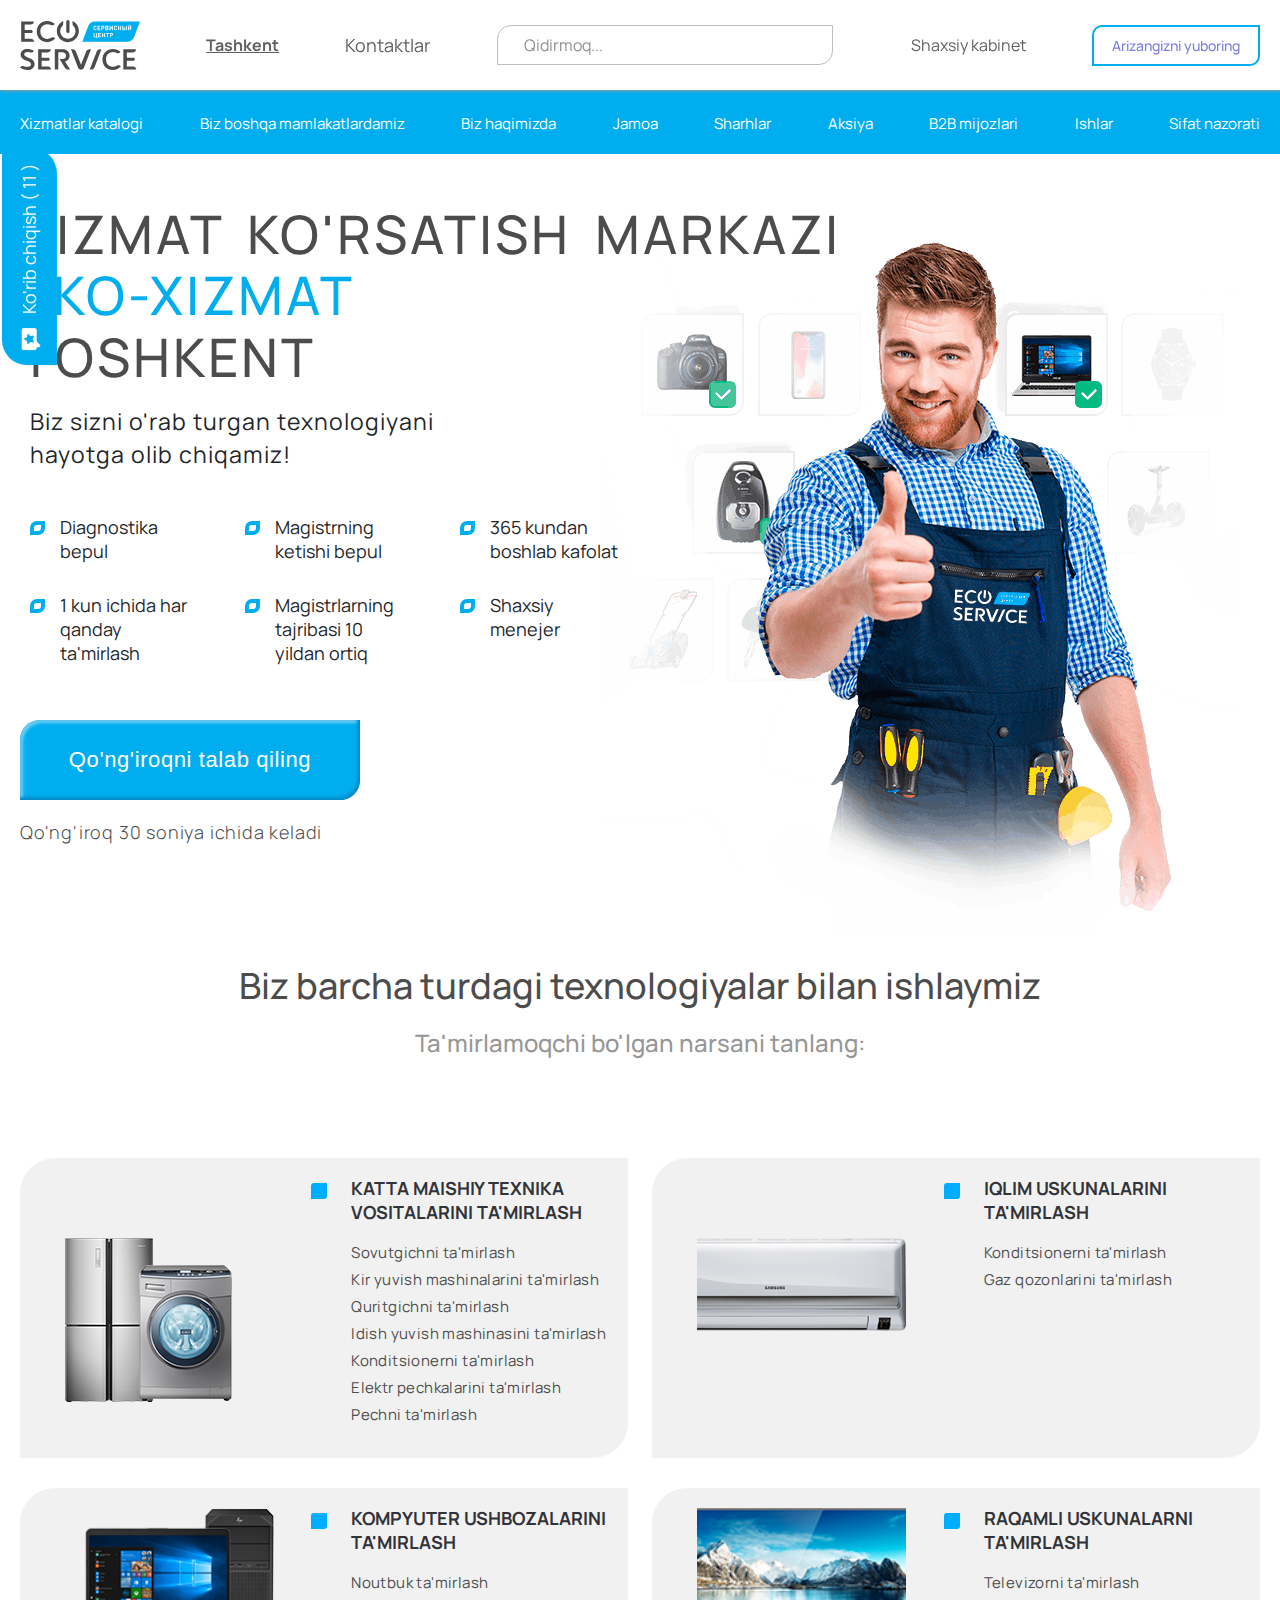
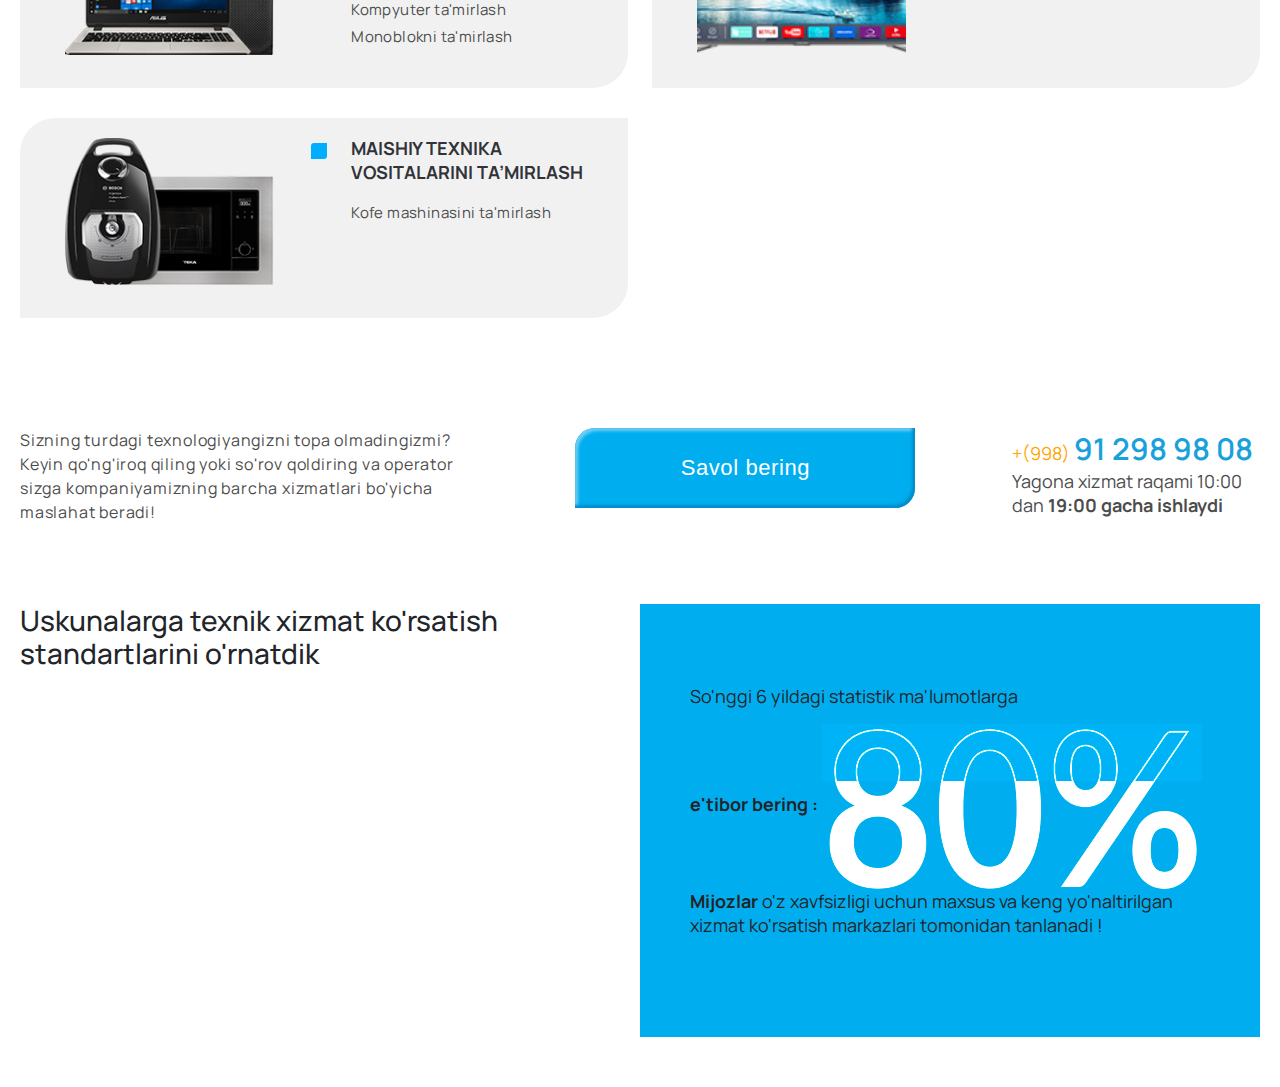
<file: index.html>
<!DOCTYPE html>
<html lang="en">
<head>
    <meta charset="UTF-8">
    <meta http-equiv="X-UA-Compatible" content="IE=edge">
    <meta name="viewport" content="width=device-width, initial-scale=1.0">
    <!-- icons link-->
    <link rel="shortcut icon" href="./img/logo.svg" type="image/x-icon">
    <!-- cdn icons link -->
    <link rel="stylesheet" href="https://cdnjs.cloudflare.com/ajax/libs/font-awesome/6.1.2/css/all.min.css" integrity="sha512-1sCRPdkRXhBV2PBLUdRb4tMg1w2YPf37qatUFeS7zlBy7jJI8Lf4VHwWfZZfpXtYSLy85pkm9GaYVYMfw5BC1A==" crossorigin="anonymous" referrerpolicy="no-referrer" />
    <link rel="stylesheet" href="https://cdnjs.cloudflare.com/ajax/libs/font-awesome/6.2.0/css/all.min.css" integrity="sha512-xh6O/CkQoPOWDdYTDqeRdPCVd1SpvCA9XXcUnZS2FmJNp1coAFzvtCN9BmamE+4aHK8yyUHUSCcJHgXloTyT2A==" crossorigin="anonymous" referrerpolicy="no-referrer" />
    <!-- fonds link -->
    <link rel="preconnect" href="https://fonts.googleapis.com">
    <link rel="preconnect" href="https://fonts.gstatic.com" crossorigin>
    <link href="https://fonts.googleapis.com/css2?family=Manrope:wght@200;300;400;500;600;700;800&display=swap" rel="stylesheet">
    <!-- bootstrap css link-->
    <link rel="stylesheet" href="./css/bootstrap.min.css">
    <!-- css link  -->
    <link rel="stylesheet" href="./css/main.css">
    <title>Eco service</title>
</head>
<body>
    <!-- header starts-->
    <header class="site-header">
        <div class="header">
            <div class="container">
                <div class="header">
                    <a class="header__link" href="index.html">
                        <img class="header__link-logo" src="./img/logo.svg" alt="eco servise" width="120" height="50">
                    </a>
                    <span class="header__text">Tashkent</span>
                    <a class="header__kontakt" href="#Контакты">Kontaktlar</a>
                    <form class="header__search" action="" method="post">
                        <input class="header__search-input" required type="search" name="search" id="search" placeholder="Qidirmoq..." >
                        <i class="header__search-icons fa fa-magnifying-glass"></i>
                    </form>
                    <div class="header__user">
                        <i class="header__user-icons fa fa-circle-user"></i>
                        <a class="header__user-account" href="#" data-bs-toggle="modal" data-bs-target="#myModal">Shaxsiy kabinet</a>
                    </div>
                    <a class="header__ariza" href="#"  data-bs-toggle="modal" data-bs-target="#myAccount">Arizangizni yuboring</a>
                </div>
            </div>
            <div class="koribchiqishlar">
                <img src="./img/cd.svg" alt="cd" width="22" height="22">
                <span>Ko'rib chiqish ( 11 )</span>
            </div>
        </div>
    </header>
    <!-- header ends-->
    <!-- main starts -->
    <main class="site-main">
        <!-- hero starts -->
        <section class="hero-section">
            <div class="container">
                <div class="hero">
                    <ul class="hero__item">
                        <li class="hero__item-list">
                            <a class="hero__item-link" href="#">Xizmatlar katalogi </a>
                            <!-- <ul class="hero__item-list-dropdovn">
                                <li>
                                    Maishiy texnika vositalarini ta’mirlash
                                </li>
                                <li>
                                    Kompyuter ushbozalarini ta'mirlash
                                </li>
                                <li>
                                    Organ joshinalarini ta'mirlash
                                </li>
                                <li>
                                    Katta maishiy texnika vositalarini ta'mirlash
                                </li>
                                <li>
                                    Raqamli uskunalarni ta'mirlash
                                </li>
                                <li>
                                    Elektr transportini ta'mirlash
                                </li>
                                <li>
                                    Iqlim uskunalarini ta'mirlash
                                </li>
                                <li>
                                    Soat ta'mirlash
                                </li>
                            </ul> -->
                        </li>
                        <li class="hero__item-list">
                            <a class="hero__item-link" href="#">Biz boshqa mamlakatlardamiz </a>
                        </li>
                        <li class="hero__item-list">
                            <a class="hero__item-link" href="about.html">Biz haqimizda </a>
                        </li>
                        <li class="hero__item-list">
                            <a class="hero__item-link" href="team.html">Jamoa </a>
                        </li>
                        <li class="hero__item-list">
                            <a class="hero__item-link" href="otzyvy.html">Sharhlar </a>
                        </li>
                        <li class="hero__item-list">
                            <a class="hero__item-link" href="sale.html">Aksiya </a>
                        </li>
                        <li class="hero__item-list">
                            <a class="hero__item-link" href="business.html">B2B mijozlari </a>
                        </li>
                        <li class="hero__item-list">
                            <a class="hero__item-link" href="vacansy.html">Ishlar </a>
                        </li>
                        <li class="hero__item-list">
                            <a class="hero__item-link" href="control.html">Sifat nazorati </a>
                        </li>
                    </ul>
                </div>
            </div>
            <div class="dropdovn">
                <div class="container">
                    <ul class="hero__item-list-dropdovn">
                        <li class="hero__item-list-dropdovn-list">
                            Maishiy texnika vositalarini ta’mirlash
                            <i class="fa fa-angle-right"></i>
                        </li>
                        <li class="hero__item-list-dropdovn-list">
                            Kompyuter ushbozalarini ta'mirlash
                            <i class="fa fa-angle-right"></i>
                        </li>
                        <li class="hero__item-list-dropdovn-list">
                            Organ joshinalarini ta'mirlash
                            <i class="fa fa-angle-right"></i>
                        </li>
                        <li class="hero__item-list-dropdovn-list">
                            Katta maishiy texnika vositalarini ta'mirlash
                            <i class="fa fa-angle-right"></i>
                        </li>
                        <li class="hero__item-list-dropdovn-list">
                            Raqamli uskunalarni ta'mirlash
                            <i class="fa fa-angle-right"></i>
                        </li>
                        <li class="hero__item-list-dropdovn-list">
                            Elektr transportini ta'mirlash
                            <i class="fa fa-angle-right"></i>
                        </li>
                        <li class="hero__item-list-dropdovn-list">
                            Iqlim uskunalarini ta'mirlash
                            <i class="fa fa-angle-right"></i>
                        </li>
                        <li class="hero__item-list-dropdovn-list" >
                            Soat ta'mirlash
                            <i class="fa fa-angle-right"></i>
                        </li>
                    </ul>
                </div>
            </div>

            <div class="dropdovn-two">
                <div class="container">
                    <ul class="hero__item-list-dropdovn">
                        <li class="hero__item-list-dropdovn-list">
                            Maishiy texnika vositalarini ta’mirlash
                            <i class="fa fa-angle-right"></i>
                        </li>
                        <li class="hero__item-list-dropdovn-list">
                            Kompyuter ushbozalarini ta'mirlash
                            <i class="fa fa-angle-right"></i>
                        </li>
                        <li class="hero__item-list-dropdovn-list">
                            Organ joshinalarini ta'mirlash
                            <i class="fa fa-angle-right"></i>
                        </li>
                        <li class="hero__item-list-dropdovn-list">
                            Katta maishiy texnika vositalarini ta'mirlash
                            <i class="fa fa-angle-right"></i>
                        </li>
                        <li class="hero__item-list-dropdovn-list">
                            Raqamli uskunalarni ta'mirlash
                            <i class="fa fa-angle-right"></i>
                        </li>
                        <li class="hero__item-list-dropdovn-list">
                            Elektr transportini ta'mirlash
                            <i class="fa fa-angle-right"></i>
                        </li>
                        <li class="hero__item-list-dropdovn-list">
                            Iqlim uskunalarini ta'mirlash
                            <i class="fa fa-angle-right"></i>
                        </li>
                        <li class="hero__item-list-dropdovn-list" >
                            Soat ta'mirlash
                            <i class="fa fa-angle-right"></i>
                        </li>
                    </ul>
                </div>
            </div>
        </section>
        <!-- hero end -->
        <!--PROVISION  start-->
        <section class="provision-section">
            <div class="container">
                <div class="provision">
                    <div class="provision__content">
                        <h1 class="provision__content-title">
                            XIZMAT KO'RSATISH MARKAZI <br> <span>EKO-XIZMAT</span> <br> TOSHKENT
                        </h1>
                        <p class="provision__content-text">
                            Biz sizni o'rab turgan texnologiyani hayotga olib chiqamiz!
                        </p>
                        <ul class="provision__content-item">
                            <li class="provision__content-item-list">
                                Diagnostika bepul
                            </li>
                            <li class="provision__content-item-list">
                                Magistrning ketishi bepul
                            </li>
                            <li class="provision__content-item-list">
                                365 kundan boshlab kafolat
                            </li>
                            <li class="provision__content-item-list">
                                1 kun ichida har qanday ta'mirlash
                            </li>
                            <li class="provision__content-item-list">
                                Magistrlarning tajribasi 10 yildan ortiq
                            </li>
                            <li class="provision__content-item-list">
                                Shaxsiy menejer
                            </li>
                        </ul>
                        <a class="provision__content-link" href="#"  data-bs-toggle="modal" data-bs-target="#myAccount">Qo'ng'iroqni talab qiling</a>
                        <span class="provision__content-span">
                            Qo'ng'iroq 30 soniya ichida keladi
                        </span>
                    </div>
                    <div class="provision__img">
                        <img src="./img/person.png" alt="person">
                    </div>
                </div>
            </div>
        </section>
        <section class="technologies-section">
            <div class="container">
                <div class="technologies">
                    <h2 class="technologies__title">
                        Biz barcha turdagi texnologiyalar bilan ishlaymiz
                    </h2>
                    <p class="technologies__text">
                        Ta'mirlamoqchi bo'lgan narsani tanlang:
                    </p>
                    <ul class="technologies__item">
                        <li class="technologies__item-list">
                            <div class="technologies__item-list-img position">
                                <img src="./img/tech-01.png" alt="APPLIANCES" width="167" height="164">
                            </div>
                            <div class="technologies__item-list-content">
                                <h3>KATTA MAISHIY TEXNIKA VOSITALARINI TA'MIRLASH</h3>
                                <ul>
                                    <li>
                                        <a href="#">Sovutgichni ta'mirlash</a>
                                    </li>
                                    <li>
                                        <a href="#">Kir yuvish mashinalarini ta'mirlash</a>
                                    </li>
                                    <li>
                                        <a href="#">Quritgichni ta'mirlash</a>
                                    </li>
                                    <li>
                                        <a href="#">Idish yuvish mashinasini ta'mirlash</a>
                                    </li>
                                    <li>
                                        <a href="#">Konditsionerni ta'mirlash</a>
                                    </li>
                                    <li>
                                        <a href="#">Elektr pechkalarini ta'mirlash</a>
                                    </li>
                                    <li>
                                        <a href="#">Pechni ta'mirlash</a>
                                    </li>
                                </ul>
                            </div>
                        </li>
                        <li class="technologies__item-list">
                            <div class="technologies__item-list-img position">
                                <img src="./img/tech-04.png" alt="APPLIANCES" width="209" height="93">
                            </div>
                            <div class="technologies__item-list-content">
                                <h3>IQLIM USKUNALARINI TA'MIRLASH</h3>
                                <ul>
                                    <li>
                                        <a href="#">Konditsionerni ta'mirlash</a>
                                    </li>
                                    <li>
                                        <a href="#">Gaz qozonlarini ta'mirlash</a>
                                    </li>
                                </ul>
                            </div>
                        </li>
                        <li class="technologies__item-list">
                            <div class="technologies__item-list-img padding-top">
                                <img src="./img/tech-05.png" alt="APPLIANCES" width="209" height="147">
                            </div>
                            <div class="technologies__item-list-content">
                                <h3>KOMPYUTER USHBOZALARINI TA'MIRLASH</h3>
                                <ul>
                                    <li>
                                        <a href="#">Noutbuk ta'mirlash</a>
                                    </li>
                                    <li>
                                        <a href="#">Kompyuter ta'mirlash</a>
                                    </li>
                                    <li>
                                        <a href="#">Monoblokni ta'mirlash</a>
                                    </li>
                                </ul>
                            </div>
                        </li>
                        <li class="technologies__item-list">
                            <div class="technologies__item-list-img padding-top">
                                <img src="./img/tech-06.png" alt="APPLIANCES" width="209" height="147">
                            </div>
                            <div class="technologies__item-list-content">
                                <h3>RAQAMLI USKUNALARNI TA'MIRLASH</h3>
                                <ul>
                                    <li>
                                        <a href="#">Televizorni ta'mirlash</a>
                                    </li>
                                </ul>
                            </div>
                        </li>
                        <li class="technologies__item-list">
                            <div class="technologies__item-list-img padding-top">
                                <img src="./img/tech-07.png" alt="APPLIANCES" width="209" height="147">
                            </div>
                            <div class="technologies__item-list-content">
                                <h3>MAISHIY TEXNIKA VOSITALARINI TA’MIRLASH</h3>
                                <ul>
                                    <li>
                                        <a href="#">Kofe mashinasini ta'mirlash</a>
                                    </li>
                                </ul>
                            </div>
                        </li>
                    </ul>
                    <div class="technologies__box">
                        <p>
                            Sizning turdagi texnologiyangizni topa olmadingizmi? Keyin qo'ng'iroq qiling yoki so'rov qoldiring va operator sizga kompaniyamizning barcha xizmatlari bo'yicha maslahat beradi!
                        </p>
                        <a class="technologies__box-link" href="#"  data-bs-toggle="modal" data-bs-target="#myAccount">Savol bering</a>
                        <div class="technologies__box-texts">
                            <a href="tel:+998912989808">
                                <span>+(998)</span> 
                                <strong>91 298 98 08</strong>
                            </a>
                            <span>
                                Yagona xizmat raqami 10:00 dan  <b>19:00 gacha ishlaydi</b>
                            </span>
                        </div>
                    </div>
                </div>
            </div>
        </section>


        <section class="standards-section">
            <div class="container">
                <div class="standards">
                    <div class="standards__content">
                        <h3 class="standards__content-title">
                            Uskunalarga texnik xizmat ko'rsatish standartlarini o'rnatdik
                        </h3>

                    </div>
                    <div class="standards__right">
                        <p>
                            So'nggi 6 yildagi statistik ma'lumotlarga
                        </p>
                        <strong>e'tibor bering :</strong>
                        <img src="./img/sakkiz.png" alt="80 %" width="380" height="165">
                        <span>
                            <b>Mijozlar</b>  o'z xavfsizligi uchun maxsus va keng yo'naltirilgan xizmat ko'rsatish markazlari tomonidan tanlanadi !
                        </span>
                    </div>
                </div>
            </div>
        </section>
    </main>
    <!-- main end -->

    
    <!-- ariza yuborish uchun  modal -->
    <div class="modal" id="myModal">
    <div class="modal-dialog modal-dialog-centered">
        <div class="modal-content">

        <!-- Modal Header -->
        <div class="modal-header">
            <div>
            <h4 class="modal-title">Shaxsiy kabinet</h4>
            <p>Shaxsiy hisob ishlab chiqilmoqda....</p>
            <button type="button" class="btn-close btn-postion braduis braduis-position" data-bs-dismiss="modal"></button>
            </div>
        </div>
        </div>
    </div>
    </div>

  <!-- shaxsiy kabinet uchun modal -->
  <div class="modal" id="myAccount">
    <div class="modal-dialog modal-dialog-centered">
      <div class="modal-content">
  
        <!-- Modal Header -->
        <div class="modal-header">
          <div>
            <h4 class="modal-title">So'rov qoldiring</h4>
            <p>3 daqiqa ichida qayta qo'ng'iroq qiling</p>
            <button type="button" class="btn-close btn-postion braduis" data-bs-dismiss="modal"></button>
          </div>
        </div>
  
        
        <!-- Modal footer -->
        <div class="modal-footer">
            <form class="modal-form" action="" method="post">
                <label for="text"></label>
                <input  class="d-block width" type="text" name="text" id="text" placeholder="Ism">
                <label for="tel"></label>
                <input class="d-block width" type="tel" name="tel" id="tel" placeholder="Telefon">
                <button type="button" class="btn btn-danger margin-top" data-bs-dismiss="modal" title="yuboring">Yuboring</button>
            </form>
        </div>
  
      </div>
    </div>
  </div>
  

    <!-- js -->
    <script src="./js/bootstrap.min.js"></script>
    <!-- boootstap js link -->
    <script src="https://cdn.jsdelivr.net/npm/bootstrap@5.2.2/dist/js/bootstrap.bundle.min.js"></script>
    <script src="./js/index.js"></script>
</body>
</html>
</file>
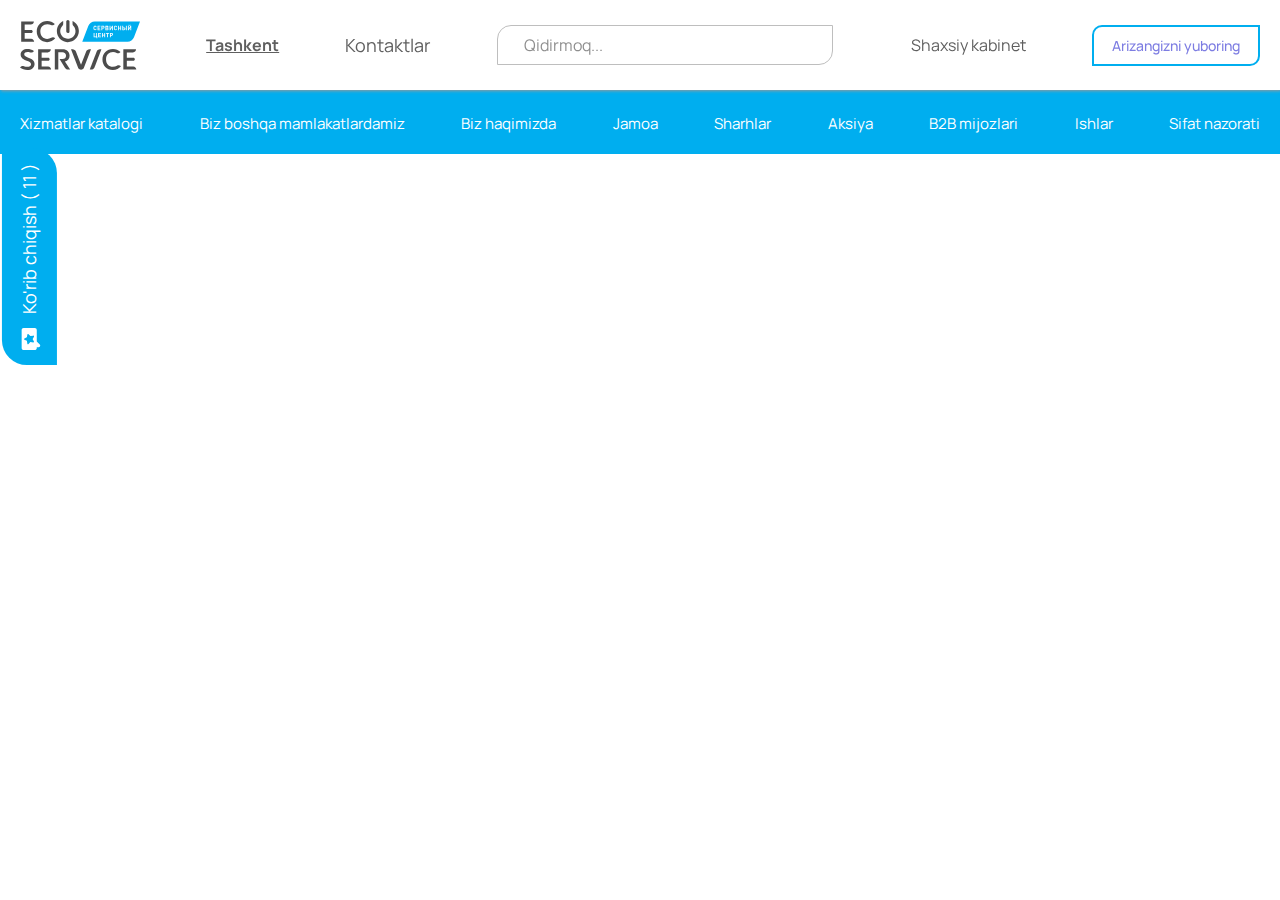
<file: about.html>
<!DOCTYPE html>
<html lang="en">
<head>
    <meta charset="UTF-8">
    <meta http-equiv="X-UA-Compatible" content="IE=edge">
    <meta name="viewport" content="width=device-width, initial-scale=1.0">
    <!-- icons link-->
    <link rel="shortcut icon" href="./img/logo.svg" type="image/x-icon">
    <!-- cdn icons link -->
    <link rel="stylesheet" href="https://cdnjs.cloudflare.com/ajax/libs/font-awesome/6.1.2/css/all.min.css" integrity="sha512-1sCRPdkRXhBV2PBLUdRb4tMg1w2YPf37qatUFeS7zlBy7jJI8Lf4VHwWfZZfpXtYSLy85pkm9GaYVYMfw5BC1A==" crossorigin="anonymous" referrerpolicy="no-referrer" />
    <link rel="stylesheet" href="https://cdnjs.cloudflare.com/ajax/libs/font-awesome/6.2.0/css/all.min.css" integrity="sha512-xh6O/CkQoPOWDdYTDqeRdPCVd1SpvCA9XXcUnZS2FmJNp1coAFzvtCN9BmamE+4aHK8yyUHUSCcJHgXloTyT2A==" crossorigin="anonymous" referrerpolicy="no-referrer" />
    <!-- fonds link -->
    <link rel="preconnect" href="https://fonts.googleapis.com">
    <link rel="preconnect" href="https://fonts.gstatic.com" crossorigin>
    <link href="https://fonts.googleapis.com/css2?family=Manrope:wght@200;300;400;500;600;700;800&display=swap" rel="stylesheet">
    <!-- bootstrap css link-->
    <link rel="stylesheet" href="./css/bootstrap.min.css">
    <!-- css link  -->
    <link rel="stylesheet" href="./css/main.css">
    <title>Eco service</title>
</head>
<body>
    <!-- header starts-->
    <header class="site-header">
        <div class="header">
            <div class="container">
                <div class="header">
                    <a class="header__link" href="index.html">
                        <img class="header__link-logo" src="./img/logo.svg" alt="eco servise" width="120" height="50">
                    </a>
                    <span class="header__text">Tashkent</span>
                    <a class="header__kontakt" href="#Контакты">Kontaktlar</a>
                    <form class="header__search" action="" method="post">
                        <input class="header__search-input" required type="search" name="search" id="search" placeholder="Qidirmoq..." >
                        <i class="header__search-icons fa fa-magnifying-glass"></i>
                    </form>
                    <div class="header__user">
                        <i class="header__user-icons fa fa-circle-user"></i>
                        <a class="header__user-account" href="#" data-bs-toggle="modal" data-bs-target="#myModal">Shaxsiy kabinet</a>
                    </div>
                    <a class="header__ariza" href="#"  data-bs-toggle="modal" data-bs-target="#myAccount">Arizangizni yuboring</a>
                </div>
            </div>
            <div class="koribchiqishlar">
                <img src="./img/cd.svg" alt="cd" width="22" height="22">
                <span>Ko'rib chiqish ( 11 )</span>
            </div>
        </div>
    </header>
    <!-- header ends-->
    <!-- main starts -->
    <main class="site-main">
        <!-- hero starts -->
        <section class="hero-section">
            <div class="container">
                <div class="hero">
                    <ul class="hero__item">
                        <li class="hero__item-list">
                            <a class="hero__item-link" href="#">Xizmatlar katalogi </a>
                        </li>
                        <li class="hero__item-list">
                            <a class="hero__item-link" href="#">Biz boshqa mamlakatlardamiz </a>
                        </li>
                        <li class="hero__item-list">
                            <a class="hero__item-link" href="about.html">Biz haqimizda </a>
                        </li>
                        <li class="hero__item-list">
                            <a class="hero__item-link" href="team.html">Jamoa </a>
                        </li>
                        <li class="hero__item-list">
                            <a class="hero__item-link" href="otzyvy.html">Sharhlar </a>
                        </li>
                        <li class="hero__item-list">
                            <a class="hero__item-link" href="sale.html">Aksiya </a>
                        </li>
                        <li class="hero__item-list">
                            <a class="hero__item-link" href="business.html">B2B mijozlari </a>
                        </li>
                        <li class="hero__item-list">
                            <a class="hero__item-link" href="vacansy.html">Ishlar </a>
                        </li>
                        <li class="hero__item-list">
                            <a class="hero__item-link" href="control.html">Sifat nazorati </a>
                        </li>
                    </ul>
                </div>
            </div>
        </section>
        <!-- hero end -->
        
    </main>
    <!-- main end -->

    
    <!-- ariza yuborish uchun  modal -->
    <div class="modal" id="myModal">
    <div class="modal-dialog modal-dialog-centered">
        <div class="modal-content">

        <!-- Modal Header -->
        <div class="modal-header">
            <div>
            <h4 class="modal-title">Shaxsiy kabinet</h4>
            <p>Shaxsiy hisob ishlab chiqilmoqda....</p>
            <button type="button" class="btn-close btn-postion braduis braduis-position" data-bs-dismiss="modal"></button>
            </div>
        </div>
        </div>
    </div>
    </div>

  <!-- shaxsiy kabinet uchun modal -->
  <div class="modal" id="myAccount">
    <div class="modal-dialog modal-dialog-centered">
      <div class="modal-content">
  
        <!-- Modal Header -->
        <div class="modal-header">
          <div>
            <h4 class="modal-title">So'rov qoldiring</h4>
            <p>3 daqiqa ichida qayta qo'ng'iroq qiling</p>
            <button type="button" class="btn-close btn-postion braduis" data-bs-dismiss="modal"></button>
          </div>
        </div>
  
        
        <!-- Modal footer -->
        <div class="modal-footer">
            <form class="modal-form" action="" method="post">
                <label for="text"></label>
                <input  class="d-block width" type="text" name="text" id="text" placeholder="Ism">
                <label for="tel"></label>
                <input class="d-block width" type="tel" name="tel" id="tel" placeholder="Telefon">
                <button type="button" class="btn btn-danger margin-top" data-bs-dismiss="modal" title="yuboring">Yuboring</button>
            </form>
        </div>
  
      </div>
    </div>
  </div>
  

    <!-- js -->
    <script src="./js/bootstrap.min.js"></script>
    <!-- boootstap js link -->
    <script src="https://cdn.jsdelivr.net/npm/bootstrap@5.2.2/dist/js/bootstrap.bundle.min.js"></script>
    <script src="./js/index.js"></script>
</body>
</html>
</file>
<file: css/main.css>
* {
  margin: 0;
  padding: 0;
  box-sizing: border-box;
  list-style: none;
  text-decoration: none;
}

body {
  font: 18px "Manrope", sans-serif, Arial;
  background-color: #fff;
}

img {
  -o-object-fit: cover;
     object-fit: cover;
}

:root {
  --white:#fff;
  --logo-color:#173A56;
  --link-color:#22343dc4;
  --link-color-hover:#22343D;
  --white:#fff;
  --box-shadow: #999;
}

.active {
  --body-bg:#1F2E35;
  --logo-color:#fff;
  --link-color:rgba(255, 255, 255, 0.837);
  --link-color-hover:#fff;
  --white:#fff;
  --box-shadow: rgb(248, 248, 248);
}

/*! normalize.css v8.0.1 | MIT License | github.com/necolas/normalize.css */
/* Document
   ========================================================================== */
/**
 * 1. Correct the line height in all browsers.
 * 2. Prevent adjustments of font size after orientation changes in iOS.
 */
html {
  line-height: 1.15; /* 1 */
  -webkit-text-size-adjust: 100%; /* 2 */
}

/* Sections
   ========================================================================== */
/**
 * Remove the margin in all browsers.
 */
body {
  margin: 0;
}

/**
 * Render the `main` element consistently in IE.
 */
main {
  display: block;
}

/**
 * Correct the font size and margin on `h1` elements within `section` and
 * `article` contexts in Chrome, Firefox, and Safari.
 */
h1 {
  font-size: 2em;
  margin: 0.67em 0;
}

/* Grouping content
   ========================================================================== */
/**
 * 1. Add the correct box sizing in Firefox.
 * 2. Show the overflow in Edge and IE.
 */
hr {
  box-sizing: content-box; /* 1 */
  height: 0; /* 1 */
  overflow: visible; /* 2 */
}

/**
 * 1. Correct the inheritance and scaling of font size in all browsers.
 * 2. Correct the odd `em` font sizing in all browsers.
 */
pre {
  font-family: monospace, monospace; /* 1 */
  font-size: 1em; /* 2 */
}

/* Text-level semantics
   ========================================================================== */
/**
 * Remove the gray background on active links in IE 10.
 */
a {
  background-color: transparent;
}

/**
 * 1. Remove the bottom border in Chrome 57-
 * 2. Add the correct text decoration in Chrome, Edge, IE, Opera, and Safari.
 */
abbr[title] {
  border-bottom: none; /* 1 */
  text-decoration: underline; /* 2 */
  -webkit-text-decoration: underline dotted;
          text-decoration: underline dotted; /* 2 */
}

/**
 * Add the correct font weight in Chrome, Edge, and Safari.
 */
b,
strong {
  font-weight: bolder;
}

/**
 * 1. Correct the inheritance and scaling of font size in all browsers.
 * 2. Correct the odd `em` font sizing in all browsers.
 */
code,
kbd,
samp {
  font-family: monospace, monospace; /* 1 */
  font-size: 1em; /* 2 */
}

/**
 * Add the correct font size in all browsers.
 */
small {
  font-size: 80%;
}

/**
 * Prevent `sub` and `sup` elements from affecting the line height in
 * all browsers.
 */
sub,
sup {
  font-size: 75%;
  line-height: 0;
  position: relative;
  vertical-align: baseline;
}

sub {
  bottom: -0.25em;
}

sup {
  top: -0.5em;
}

/* Embedded content
   ========================================================================== */
/**
 * Remove the border on images inside links in IE 10.
 */
img {
  border-style: none;
}

/* Forms
   ========================================================================== */
/**
 * 1. Change the font styles in all browsers.
 * 2. Remove the margin in Firefox and Safari.
 */
button,
input,
optgroup,
select,
textarea {
  font-family: inherit; /* 1 */
  font-size: 100%; /* 1 */
  line-height: 1.15; /* 1 */
  margin: 0; /* 2 */
}

/**
 * Show the overflow in IE.
 * 1. Show the overflow in Edge.
 */
button,
input { /* 1 */
  overflow: visible;
}

/**
 * Remove the inheritance of text transform in Edge, Firefox, and IE.
 * 1. Remove the inheritance of text transform in Firefox.
 */
button,
select { /* 1 */
  text-transform: none;
}

/**
 * Correct the inability to style clickable types in iOS and Safari.
 */
button,
[type=button],
[type=reset],
[type=submit] {
  -webkit-appearance: button;
}

/**
 * Remove the inner border and padding in Firefox.
 */
button::-moz-focus-inner,
[type=button]::-moz-focus-inner,
[type=reset]::-moz-focus-inner,
[type=submit]::-moz-focus-inner {
  border-style: none;
  padding: 0;
}

/**
 * Restore the focus styles unset by the previous rule.
 */
button:-moz-focusring,
[type=button]:-moz-focusring,
[type=reset]:-moz-focusring,
[type=submit]:-moz-focusring {
  outline: 1px dotted ButtonText;
}

/**
 * Correct the padding in Firefox.
 */
fieldset {
  padding: 0.35em 0.75em 0.625em;
}

/**
 * 1. Correct the text wrapping in Edge and IE.
 * 2. Correct the color inheritance from `fieldset` elements in IE.
 * 3. Remove the padding so developers are not caught out when they zero out
 *    `fieldset` elements in all browsers.
 */
legend {
  box-sizing: border-box; /* 1 */
  color: inherit; /* 2 */
  display: table; /* 1 */
  max-width: 100%; /* 1 */
  padding: 0; /* 3 */
  white-space: normal; /* 1 */
}

/**
 * Add the correct vertical alignment in Chrome, Firefox, and Opera.
 */
progress {
  vertical-align: baseline;
}

/**
 * Remove the default vertical scrollbar in IE 10+.
 */
textarea {
  overflow: auto;
}

/**
 * 1. Add the correct box sizing in IE 10.
 * 2. Remove the padding in IE 10.
 */
[type=checkbox],
[type=radio] {
  box-sizing: border-box; /* 1 */
  padding: 0; /* 2 */
}

/**
 * Correct the cursor style of increment and decrement buttons in Chrome.
 */
[type=number]::-webkit-inner-spin-button,
[type=number]::-webkit-outer-spin-button {
  height: auto;
}

/**
 * 1. Correct the odd appearance in Chrome and Safari.
 * 2. Correct the outline style in Safari.
 */
[type=search] {
  -webkit-appearance: textfield; /* 1 */
  outline-offset: -2px; /* 2 */
}

/**
 * Remove the inner padding in Chrome and Safari on macOS.
 */
[type=search]::-webkit-search-decoration {
  -webkit-appearance: none;
}

/**
 * 1. Correct the inability to style clickable types in iOS and Safari.
 * 2. Change font properties to `inherit` in Safari.
 */
::-webkit-file-upload-button {
  -webkit-appearance: button; /* 1 */
  font: inherit; /* 2 */
}

/* Interactive
   ========================================================================== */
/*
 * Add the correct display in Edge, IE 10+, and Firefox.
 */
details {
  display: block;
}

/*
 * Add the correct display in all browsers.
 */
summary {
  display: list-item;
}

/* Misc
   ========================================================================== */
/**
 * Add the correct display in IE 10+.
 */
template {
  display: none;
}

/**
 * Add the correct display in IE 10.
 */
[hidden] {
  display: none;
}

.container {
  margin: 100%;
  max-width: 1300px;
  margin: 0 auto;
  padding: 0 20px;
}

.site-header {
  width: 100%;
  background-color: #fff;
  box-shadow: 1px 1px 3px #999;
  position: fixed;
  z-index: 1000;
}
.site-header .header {
  display: flex;
  align-items: center;
  justify-content: space-between;
  padding: 10px 0;
  position: relative;
}
.site-header .header__link {
  display: inline-block;
}
.site-header .header__text {
  font-weight: bold;
  line-height: 22px;
  font-size: 16px;
  color: #5f5f5f;
  position: relative;
  text-decoration: underline;
}
.site-header .header__kontakt {
  text-decoration: none;
  color: #5f5f5f;
  transition: all 0.4s;
}
.site-header .header__kontakt:hover {
  color: #00aeef;
}
.site-header .header__search {
  position: relative;
}
.site-header .header__search-input {
  min-width: 336px;
  max-width: 336px;
  width: 100%;
  outline: none;
  position: relative;
  border: solid 1px #bebebe;
  overflow: hidden;
  border-radius: 14px 0;
  background: #fefefe;
  height: 40px;
  color: #4c4c4c;
  font-size: 16px;
  padding: 10px 50px 10px 26px;
  background: transparent;
}
.site-header .header__search-input::-moz-placeholder {
  color: #5f5f5f;
  opacity: 0.7;
}
.site-header .header__search-input:-ms-input-placeholder {
  color: #5f5f5f;
  opacity: 0.7;
}
.site-header .header__search-input::placeholder {
  color: #5f5f5f;
  opacity: 0.7;
}
.site-header .header__search-input:valid {
  color: #1E1EE9;
}
.site-header .header__search-icons {
  position: absolute;
  right: 15px;
  top: 10px;
  bottom: 10px;
  opacity: 0.5;
  cursor: pointer;
}
.site-header .header__search-icons:hover {
  transition: all 0.2s;
  opacity: 1;
}
.site-header .header__user {
  cursor: pointer;
  position: relative;
  display: flex;
  align-items: center;
}
.site-header .header__user-icons {
  color: #00aeef;
  font-size: 24px;
}
.site-header .header__user-account {
  text-decoration: none;
  color: #5f5f5f;
  font-size: 16px;
  margin-left: 12px;
  transition: all 0.4s;
  position: relative;
}
.site-header .header__user-account:hover {
  color: #00aeef;
}
.site-header .header__user-account::after {
  position: absolute;
  content: "";
  width: 0;
  height: 1px;
  background-color: #00aeef;
  left: 0;
  bottom: -2px;
  transition: all 0.4s;
}
.site-header .header__user-account::before {
  position: absolute;
  content: "";
  width: 0;
  height: 1px;
  background-color: #00aeef;
  right: 0;
  top: -2px;
  transition: all 0.4s;
}
.site-header .header__user-account:hover::after, .site-header .header__user-account:hover::before {
  width: 100%;
}
.site-header .header__ariza {
  display: inline-block;
  font-weight: 500;
  text-align: center;
  vertical-align: top;
  padding: 9px 18px;
  border: solid 2px #00aeef;
  background: transparent;
  border-radius: 10px 0;
  text-decoration: none;
  color: #7d7de2;
  transition: all 0.4s;
  z-index: 1;
  font-size: 14px;
  position: relative;
}
.site-header .header__ariza::before {
  content: "";
  position: absolute;
  top: 0;
  left: 0;
  bottom: 0;
  z-index: -1;
  right: 0;
  background-color: #008dcb;
  border-radius: 10px 0;
  transform: scaleX(0);
  transition: transform 300ms ease-in-out;
  transform-origin: left;
}
.site-header .header__ariza:hover::before, .site-header .header__ariza:focus::before {
  transform: scaleX(1);
}
.site-header .header__ariza:hover {
  border: 2px solid transparent;
  color: #fff;
}

.modal-header {
  text-align: center;
}

.modal-header > div {
  position: relative;
  margin: 0 auto;
}

.modal-title {
  color: #4c4c4c;
  font: bold 24px "Manrope", sans-serif, Arial;
  line-height: 30px;
  letter-spacing: 0;
  padding: 0 0 20px 0;
  text-align: center;
  margin-top: 40px;
}

.btn-postion {
  position: absolute;
  right: -40px;
  top: 20px;
}

.braduis {
  padding: 3px;
  border: 1px solid #5f5f5f;
  border-radius: 50%;
}

.modal-footer {
  position: relative;
}

.modal-form {
  margin: 0 auto;
  padding-bottom: 50px;
}

.margin-top {
  margin: 0 auto;
  margin-top: 40px;
  width: 200px;
  padding: 10px 0;
  text-align: center;
  border-radius: 10px 0 10px 0;
  background-color: #00aeef;
  border: none;
  margin-left: 18%;
  font-size: 13px;
  box-shadow: inset -2px -2px 3px 1px #008dcb, inset 2px 2px 3px 1px #70cff3;
  transition: 0.5s;
  cursor: pointer;
}
.margin-top:hover {
  transform: translateY(-5px);
  background-color: #00aeef;
}

.modal-content {
  border-radius: 25px 0 25px 0;
}

.width {
  width: 300px;
  padding: 8px;
  outline: none;
}

.braduis-position {
  right: -75px;
  top: 8px;
}

.koribchiqishlar {
  position: fixed;
  padding: 15px;
  color: #fff;
  border-radius: 25px 0;
  background-color: #00AEEF;
  transform: rotate(270deg);
  top: 229px;
  left: -79px;
}

.koribchiqishlar > span {
  display: inline-block;
  padding-left: 10px;
}

.kun-tun {
  position: fixed;
  right: 50px;
  top: 200px;
}

@-webkit-keyframes effect {
  0% {
    transform: translateY(0);
  }
  50% {
    transform: translateY(-5px);
  }
  100% {
    transform: translateY(0);
  }
}

@keyframes effect {
  0% {
    transform: translateY(0);
  }
  50% {
    transform: translateY(-5px);
  }
  100% {
    transform: translateY(0);
  }
}
.hero-section {
  background-color: #00AEEF;
  padding: 110px 0 20px 0;
  position: relative;
}
.hero-section .hero {
  position: relative;
}
.hero-section .hero__item {
  display: flex;
  align-items: center;
  justify-content: space-between;
  padding: 0;
  margin: 0;
}
.hero-section .hero__item-link {
  text-decoration: none;
  color: #fff;
  font-size: 15px;
  transition: all 0.4s;
}
.hero-section .hero__item-link:hover {
  opacity: 0.5;
}
.hero-section .hero__item-list {
  position: relative;
  transition: all 0.3s;
}

.dropdovn {
  position: absolute;
  padding: 0;
  margin: 0;
  top: 150px;
  background-color: rgb(255, 255, 255);
  width: 100%;
  display: none;
  z-index: 9999;
}

.dropdovn-two {
  display: none;
  position: absolute;
  padding: 0;
  margin: 0;
  top: 150px;
  background-color: rgb(255, 255, 255);
  width: 100%;
  z-index: 9999;
}

.hero__item-list-dropdovn {
  padding: 0;
  margin: 0;
  width: 33%;
  background-color: rgb(255, 255, 255);
  padding: 10px 0;
}

.hero__item-list-dropdovn-list {
  position: relative;
  cursor: pointer;
  padding: 7px;
}

.hero__item-list-dropdovn-list:hover {
  background-color: rgba(0, 0, 0, 0.144);
  color: #00AEEF;
}

.hero__item-list-dropdovn-list > i {
  position: absolute;
  right: 20px;
  top: 12px;
}

.two {
  position: absolute;
  left: 300px;
}

.provision-section .provision {
  display: flex;
  align-items: center;
  justify-content: space-between;
  align-items: flex-start;
  width: 100%;
  position: relative;
  margin-top: 50px;
}
.provision-section .provision__content {
  width: 70%;
}
.provision-section .provision__content-title {
  font-size: 53px;
  line-height: 116%;
  letter-spacing: 0;
  text-align: left;
  padding: 0 0 17px 0;
  margin: 0;
  word-spacing: 10px;
  letter-spacing: 3px;
  color: #4C4C4C;
}
.provision-section .provision__content-title > span {
  color: #00AEEF;
}
.provision-section .provision__content-text {
  max-width: 416px;
  padding-bottom: 28px;
  letter-spacing: 1px;
  line-height: 33px;
  font-size: 23px;
  font-weight: 400;
  padding-left: 10px;
}
.provision-section .provision__content-item {
  padding: 0;
  margin: 0;
  padding-left: 10px;
  width: 70%;
  display: flex;
  align-items: center;
  justify-content: space-between;
  flex-wrap: wrap;
  align-items: flex-start;
}
.provision-section .provision__content-item-list {
  width: 28%;
  margin-bottom: 30px;
  padding-left: 30px;
  position: relative;
}
.provision-section .provision__content-item-list::before {
  content: " ";
  position: absolute;
  top: 6px;
  left: 0;
  width: 15px;
  height: 14px;
  border: solid 4px #00aeef;
  border-radius: 7px 0;
}
.provision-section .provision__content-link {
  display: inline-block;
  text-align: center;
  font-weight: 500;
  margin-top: 25px;
  text-decoration: none;
  transition: all 0.4s;
  color: #fff;
  padding-bottom: 28px;
  letter-spacing: 0.6px;
  cursor: pointer;
  display: flex;
  position: relative;
  max-width: 100%;
  width: 340px;
  min-height: 80px;
  line-height: 24px;
  font: 22px "Noah", sans-serif, Arial;
  justify-content: center;
  align-items: center;
  padding: 10px 20px;
  background: #00aeef;
  border-radius: 20px 0;
  box-shadow: inset -2px -2px 3px 1px #008dcb, inset 2px 2px 3px 1px #70cff3;
  transform: translateY(0);
  margin-bottom: 20px;
}
.provision-section .provision__content-link:hover {
  color: #fff;
  background-color: #0599D0;
  transform: translateY(-8px);
}
.provision-section .provision__content-span {
  display: inline-block;
  letter-spacing: 0.8px;
  line-height: 22px;
  white-space: normal;
  text-align: center;
  color: #4C4C4C;
  font-weight: 300;
}
.provision-section .provision__img {
  position: absolute;
  z-index: -1;
  right: 20px;
  top: 30px;
}

.technologies-section {
  margin-top: 120px;
}
.technologies-section .technologies__title {
  font-size: 36px;
  padding: 0;
  line-height: 1.2;
  color: #4c4c4c;
  margin-bottom: 20px;
  text-align: center;
}
.technologies-section .technologies__text {
  text-align: center;
  font-weight: 500;
  color: #969696;
  line-height: 30px;
  font-size: 24px;
  margin-bottom: 100px;
}
.technologies-section .technologies__item {
  width: 100%;
  display: flex;
  align-items: center;
  justify-content: space-between;
  flex-wrap: wrap;
  padding: 0;
  margin: 0;
}
.technologies-section .technologies__item-list {
  background-color: #F1F1F1;
  padding: 20px 15px 30px 15px;
  width: 49%;
  min-height: 200px;
  border-radius: 35px 0;
  height: 300px;
  display: flex;
  align-items: center;
  justify-content: space-between;
  align-items: flex-start;
  margin-bottom: 30px;
}
.technologies-section .technologies__item-list-img {
  width: 50%;
  position: relative;
}
.technologies-section .technologies__item-list-img > img {
  position: absolute;
  left: 30px;
}
.technologies-section .technologies__item-list-content {
  width: 60%;
  margin-left: 30px;
  padding-left: 40px;
  position: relative;
}
.technologies-section .technologies__item-list-content::before {
  content: " ";
  position: absolute;
  width: 0;
  height: 0;
  border: 8px solid #00aeff;
  left: 0;
  top: 5px;
  border-radius: 3px 0;
}
.technologies-section .technologies__item-list-content > h3 {
  position: relative;
  display: inline;
  color: #313338;
  font-size: 18px;
  font-weight: bold;
  line-height: 21px;
  vertical-align: top;
  text-align: left;
  text-transform: uppercase;
  padding: 0 0 15px 0;
}
.technologies-section .technologies__item-list-content > ul {
  padding: 0;
  margin: 0;
  text-decoration: none;
  margin-top: 13px;
}
.technologies-section .technologies__item-list-content > ul > li {
  margin-bottom: 1px;
}
.technologies-section .technologies__item-list-content > ul > li > a {
  text-decoration: none;
  cursor: pointer;
  line-height: 24px;
  font-size: 15px;
  color: #4c4c4c;
  letter-spacing: 0.4px;
  transition: all 0.4s;
}
.technologies-section .technologies__item-list-content > ul > li > a:hover {
  color: #00aeff;
  margin-left: 10px;
}
.technologies-section .technologies__item-list:nth-child(3) {
  height: 200px;
}
.technologies-section .technologies__item-list:nth-child(4) {
  height: 200px;
}
.technologies-section .technologies__item-list:nth-child(5) {
  height: 200px;
}
.technologies-section .technologies__box {
  display: flex;
  align-items: center;
  justify-content: space-between;
  gap: 80px;
  margin-top: 80px;
  align-items: flex-start;
  margin-bottom: 80px;
}
.technologies-section .technologies__box > p {
  width: 37%;
  line-height: 24px;
  font-size: 16px;
  color: #4c4c4c;
  letter-spacing: 0.8px;
  margin: 0;
  padding: 0;
}
.technologies-section .technologies__box-link {
  display: inline-block;
  text-align: center;
  font-weight: 500;
  text-decoration: none;
  transition: all 0.4s;
  color: #fff;
  padding-bottom: 28px;
  letter-spacing: 0.6px;
  cursor: pointer;
  display: flex;
  position: relative;
  max-width: 100%;
  width: 340px;
  min-height: 80px;
  line-height: 24px;
  font: 22px "Noah", sans-serif, Arial;
  justify-content: center;
  align-items: center;
  padding: 10px 20px;
  background: #00aeef;
  border-radius: 20px 0;
  box-shadow: inset -2px -2px 3px 1px #008dcb, inset 2px 2px 3px 1px #70cff3;
  transform: translateY(0);
}
.technologies-section .technologies__box-link:hover {
  color: #fff;
  background-color: #0599D0;
  transform: translateY(-8px);
}
.technologies-section .technologies__box-texts {
  width: 20%;
}
.technologies-section .technologies__box-texts > a {
  vertical-align: top;
  margin: 0 0 6px 0;
  color: #00aeef;
  text-decoration: none;
}
.technologies-section .technologies__box-texts > a > strong {
  color: #18a1db;
  font-weight: 600;
  font-size: 30px;
}
.technologies-section .technologies__box-texts > a > span {
  color: orange !important;
}
.technologies-section .technologies__box-texts > span {
  font-size: 18px;
  color: #4c4c4c;
}

.position > img {
  top: 60px;
}

.standards-section {
  margin-top: 50px;
  margin-bottom: 50px;
}
.standards-section .standards {
  display: flex;
  align-items: center;
  justify-content: space-between;
  width: 100%;
  align-items: flex-start;
}
.standards-section .standards__content {
  width: 50%;
}
.standards-section .standards__right {
  width: 50%;
  background-color: #00AEEF;
  padding: 80px 50px 100px 50px;
}/*# sourceMappingURL=main.css.map */
</file>
